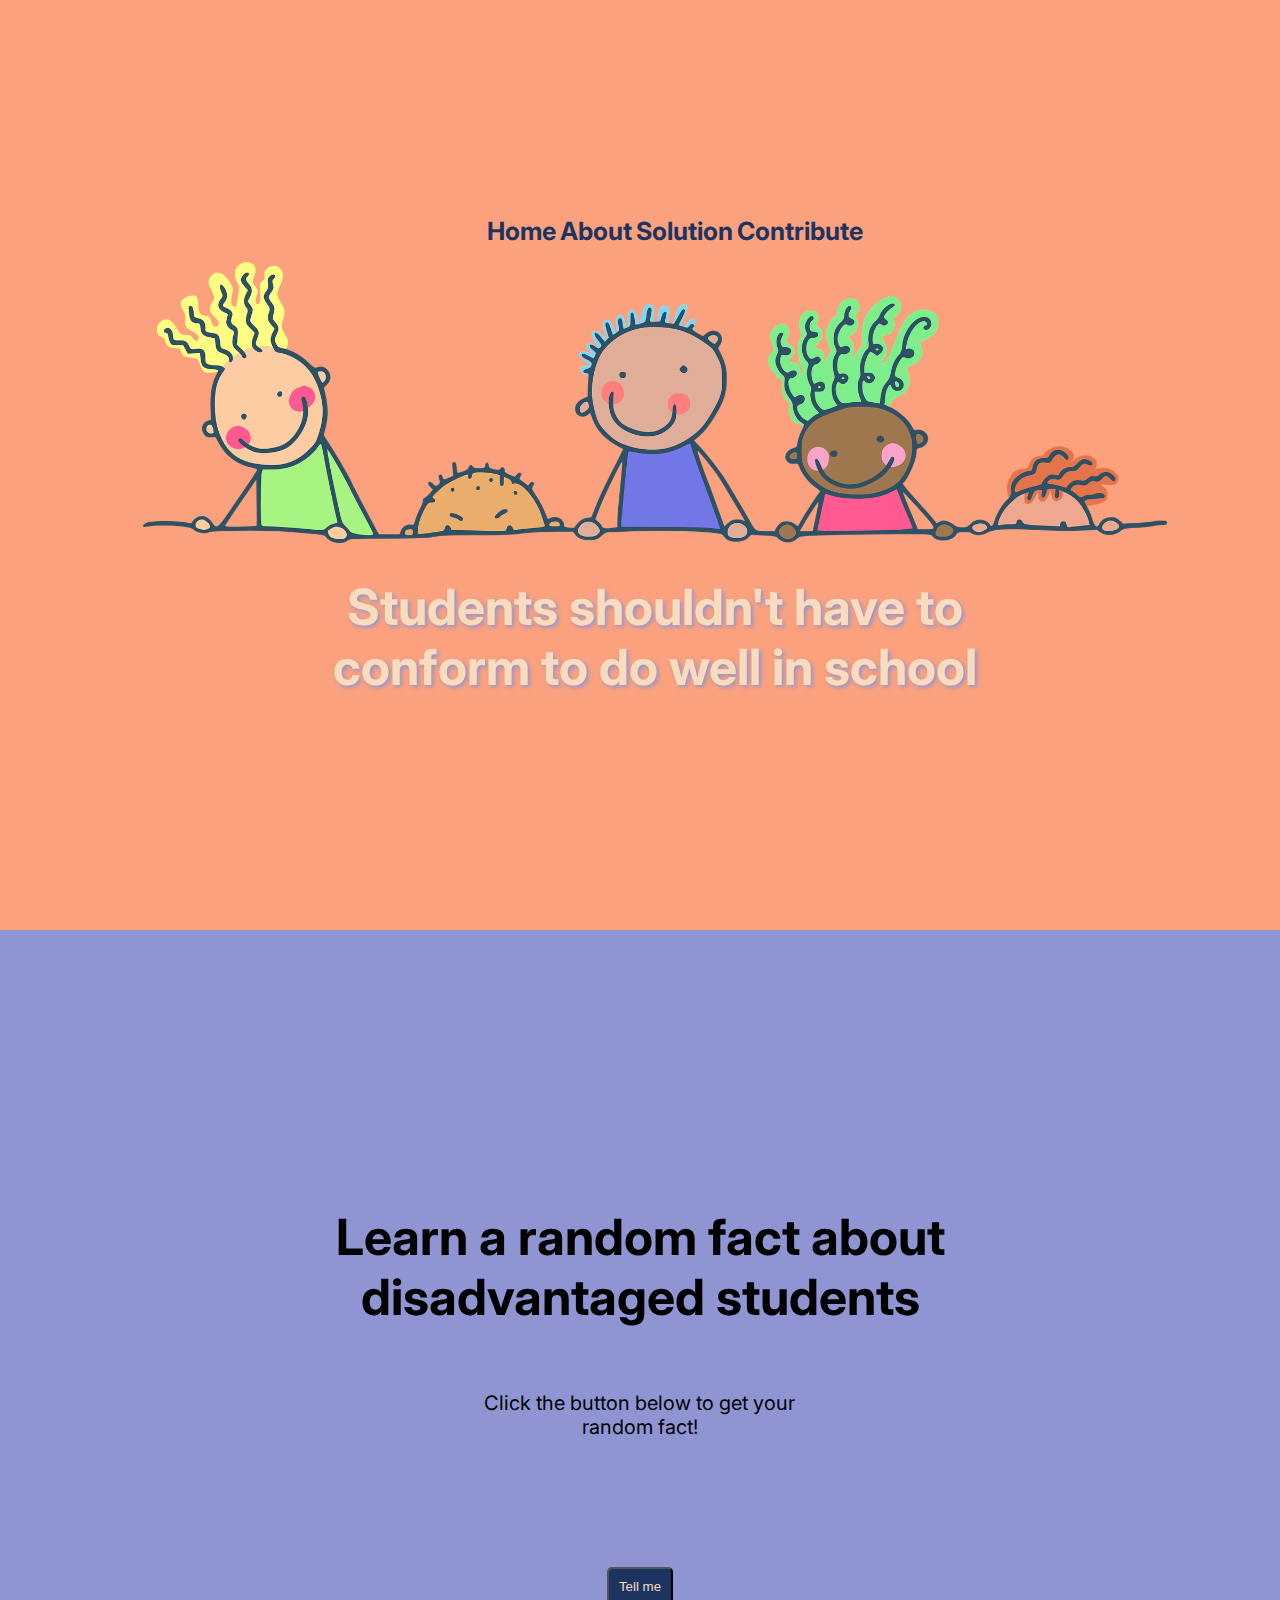
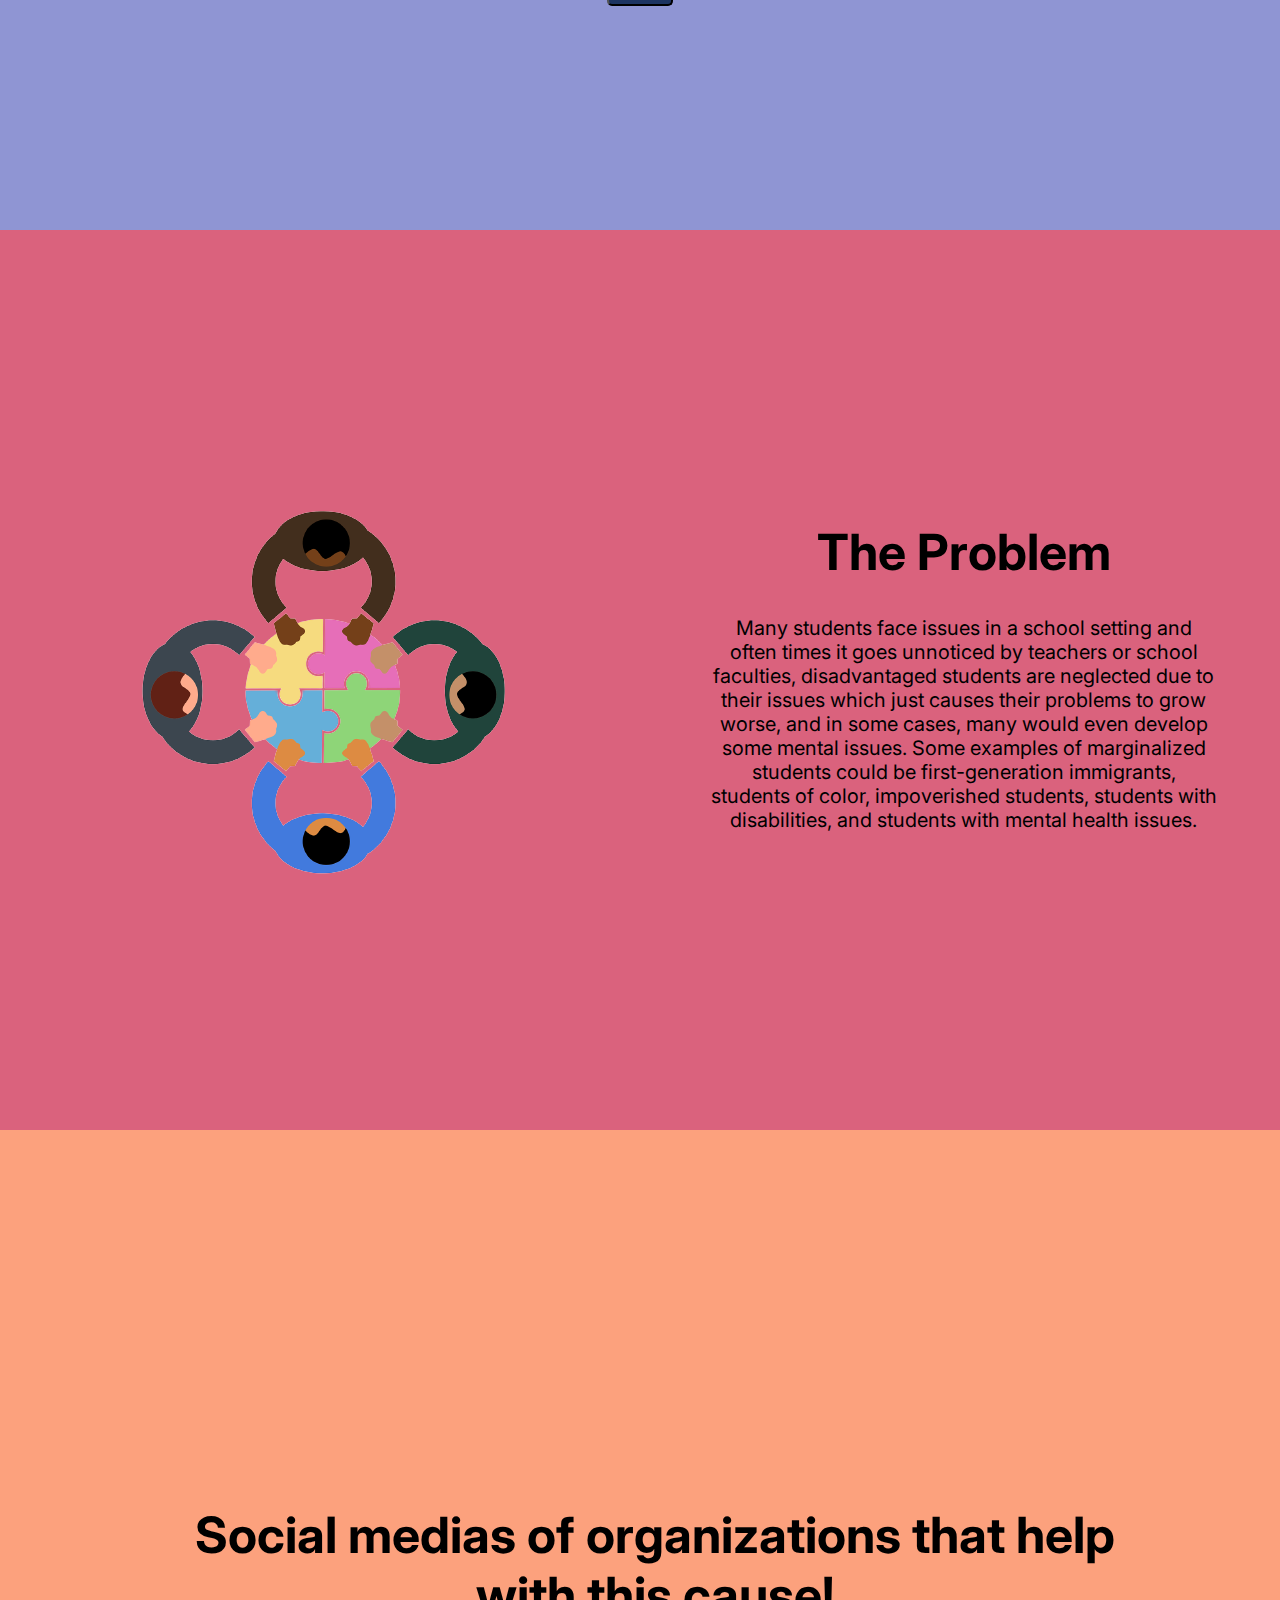
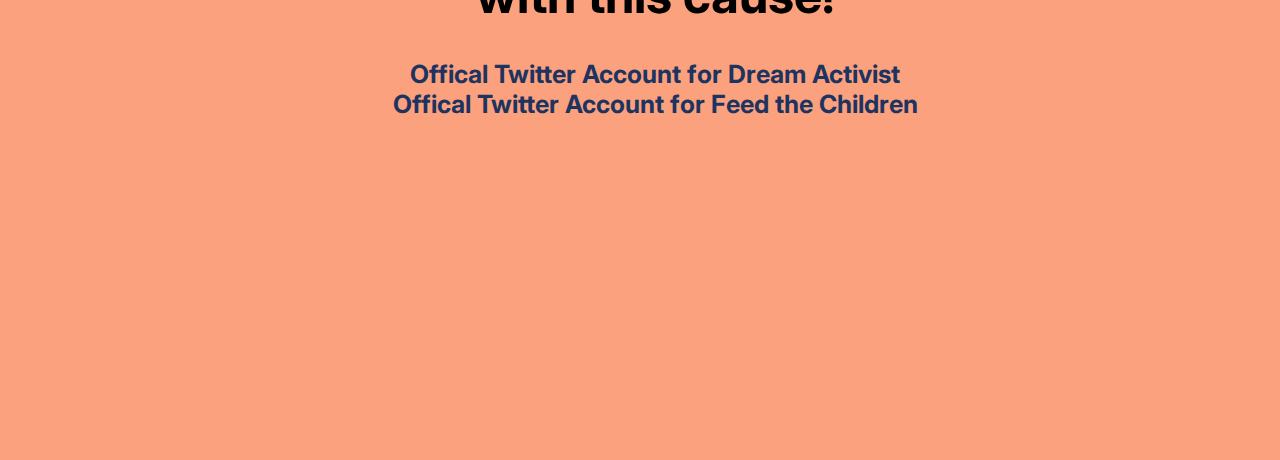
<file: index.html>
<!DOCTYPE html>
<html lang="en">

<head>
	<meta charset="utf-8">
	<meta name="viewport" content="width=device-width">
	<title>replit</title>
	<link href="style.css" rel="stylesheet" type="text/css" /> </head>

<body>
	<div class="orange">
		<center>
			<br>
			<nav>
				<ul>
					<li> <a href="index.html" class="nav-item">Home</a> </li>
					<li> <a href="about.html" class="nav-item">About</a> </li>
					<li> <a href="solution.html" class="nav-item">Solution</a> </li>
					<li> <a href="contribute.html" class="nav-item">Contribute</a></li>
				</ul>
			</nav>
		</center>
    <img src="kids.png" alt="Kids on wire line" class="kids">
		<center>
			<div class="title">
				<h1>Students shouldn't have to conform to do well in school</h1>
      </div>
			<br>
    </center>
	</div>

  <div class="purple">
    <center>
      <br>
      <h1>Learn a random fact about disadvantaged students</h1>
      <div class= "random-fact">
        <p>Click the button below to get your random fact!</p>
      </div>
      <div class="facts">
        <p id="randomFact"></p>
        <br>
      </div>
      <button id="factButton">Tell me</button>
    </center>
  </div>
  
	<div class="pink">
		<div class="problem-img"> 
      <img src="problem-img.png" class="problem-img" alt="Diversity puzzle pieces"> 
    </div>
		<div class="problem-text">
			<center>
				<h1>The Problem</h1>
				<p class="problem-text-1">Many students face issues in a school setting and often times it goes unnoticed by teachers or school faculties, disadvantaged students are neglected due to their issues which just causes their problems to grow worse, and in some cases, many would even develop some mental issues. Some examples of marginalized students could be first-generation immigrants, students of color, impoverished students, students with disabilities, and students with mental health issues.</p>
			</center>
			<br> 
    </div>
	</div>
  <div class="orange">
    <center>
    <h1>Social medias of organizations that help with this cause!</h1>
    <a href= "https://twitter.com/DreamAct" target="_blank">Offical Twitter Account for Dream Activist</a><br>
    <a href= "https://twitter.com/feedthechildren" target="_blank">Offical Twitter Account for Feed the Children</a>
    </center>    
  </div>
  
<script src="script.js"></script>
    
</body>

</html>
</file>
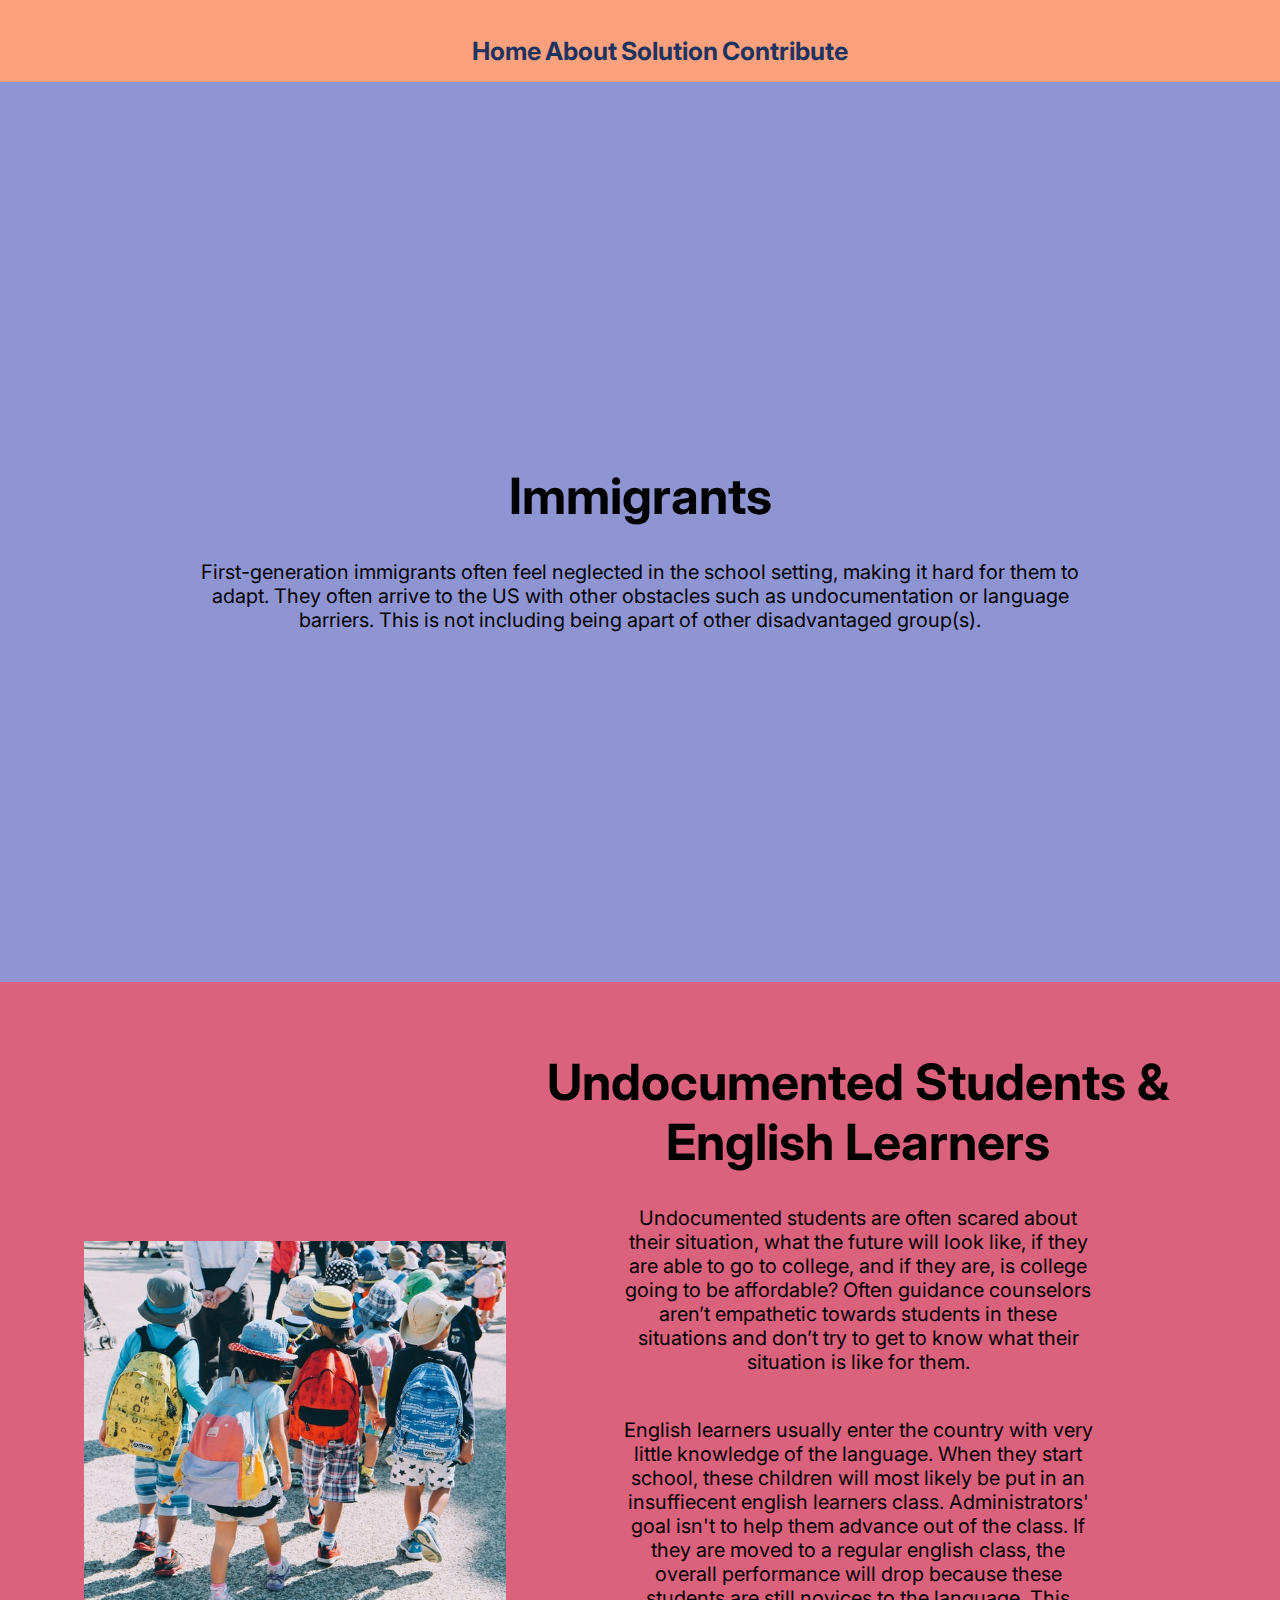
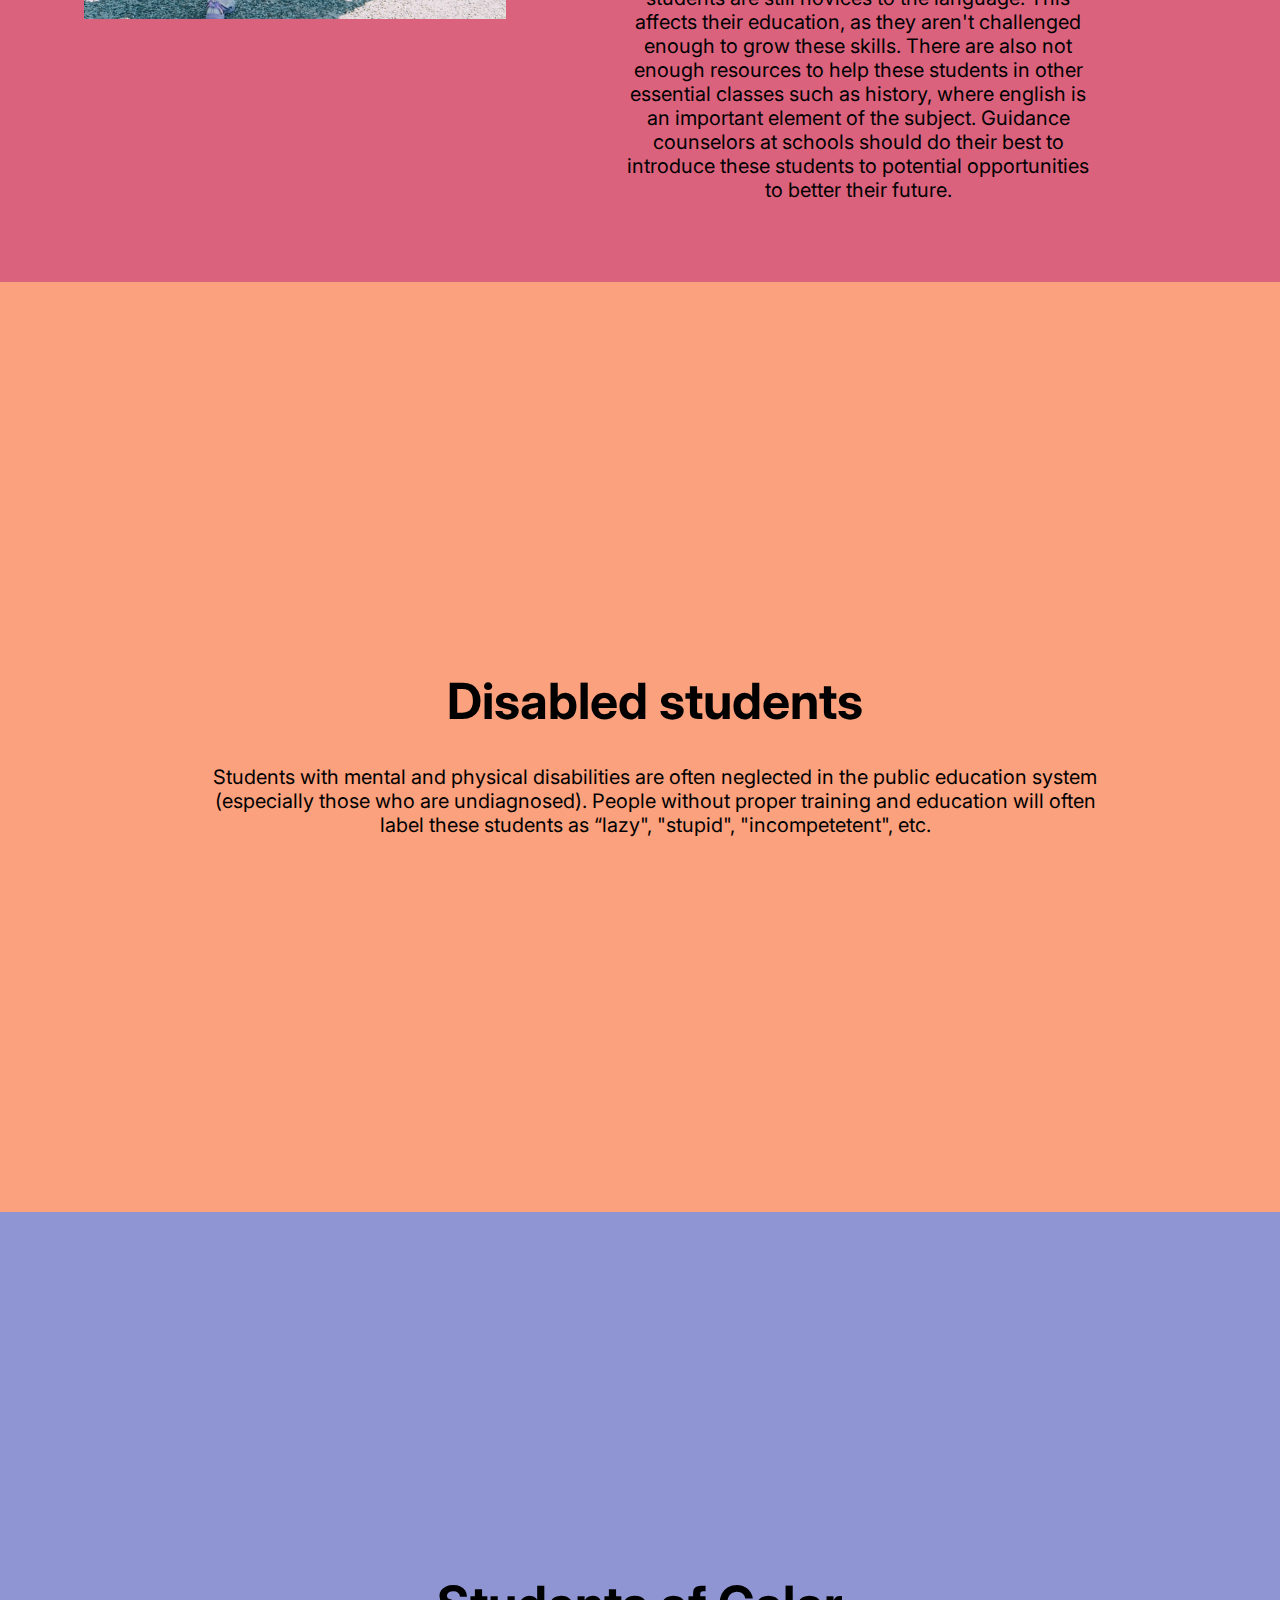
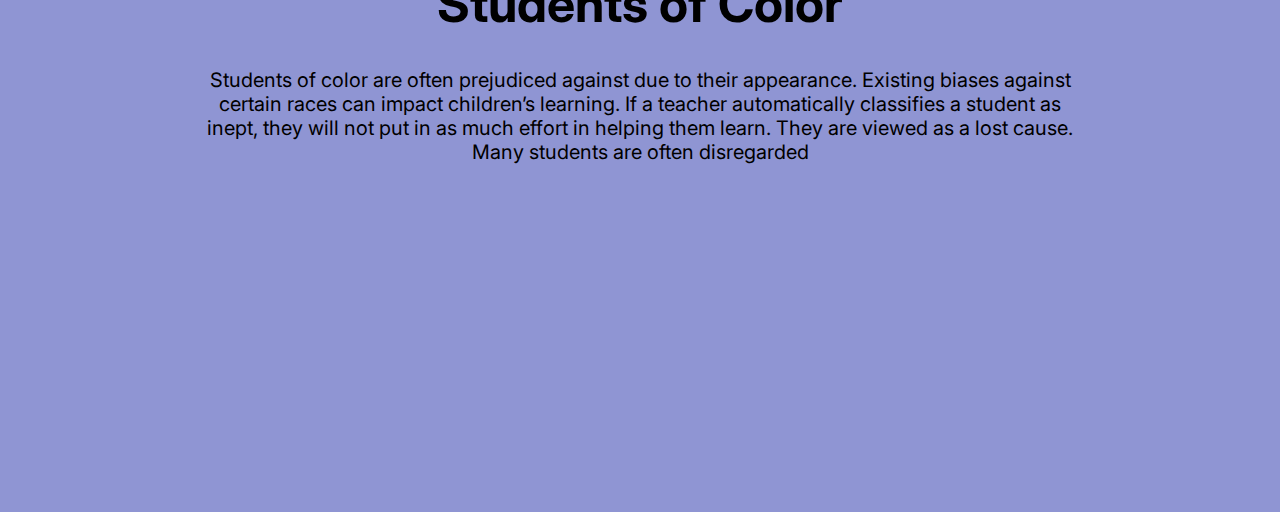
<file: about.html>
<!DOCTYPE html>
<html lang="en">

<head>
	<meta charset="utf-8">
	<meta name="viewport" content="width=device-width">
	<title>replit</title>
	<link href="style.css" rel="stylesheet" type="text/css" /> </head>

<body>
	<div class="abt-orange">
		<center>
			<br>
			<nav>
				<ul>
					<li> <a href="index.html">Home</a> </li>
					<li> <a href="about.html">About</a> </li>
					<li> <a href="solution.html">Solution</a> </li>
					<li> <a href="contribute.html">Contribute</a> </li>
				</ul>
			</nav>
		</center>
	</div>
  
	<div class="abt-purple">
    <center>
		<br>
		<h1>Immigrants</h1>
		<p class="abt-text">First-generation immigrants often feel neglected in the school setting, making it hard for them to adapt. They often arrive to the US with other obstacles such as undocumentation or language barriers. This is not including being apart of other disadvantaged group(s).</p>
    </center>
  </div>
      
<div class="abt-pink">
  <div>
  <img src="students.jpg" class= "student">
  </div>
  <center>
  <h1>Undocumented Students & English Learners</h1>
  <div class="abt-text">
      <p>Undocumented students are often scared about their situation, what the future will look like, if they are able to go to college, and if they are, is college going to be affordable? Often guidance counselors aren’t empathetic towards students in these situations and don’t try to get to know what their situation is like for them.<br><br>
        
			<p>English learners usually enter the country with very little knowledge of the language. When they start school, these children will most likely be put in an insuffiecent english learners class. Administrators' goal isn't to help them advance out of the class. If they are moved to a regular english class, the overall performance will drop because these students are still novices to the language. This affects their education, as they aren't challenged enough to grow these skills. There are also not enough resources to help these students in other essential classes such as history, where english is an important element of the subject. Guidance counselors at schools should do their best to introduce these students to potential opportunities to better their future.<br><br></p>
	</div>
    </center>
</div>
  
	<div class="orange">
<center>
		<h1>Disabled students</h1>
		<p class="abt-text">Students with mental and physical disabilities are often neglected in the public education system (especially those who are undiagnosed). People without proper training and education will often label these students as “lazy", "stupid", "incompetetent", etc.</p>
  </div>
  
  <div class="abt-purple">
    <center>
    <h1>Students of Color</h1>
		<p class="abt-text">Students of color are often prejudiced against due to their appearance. Existing biases against certain races can impact children’s learning. If a teacher automatically classifies a student as inept, they will not put in as much effort in helping them learn. They are viewed as a lost cause. Many students are often disregarded</p>
    </center>
  </div>

  
  </center>
	</div>
</body>
</html>
</file>
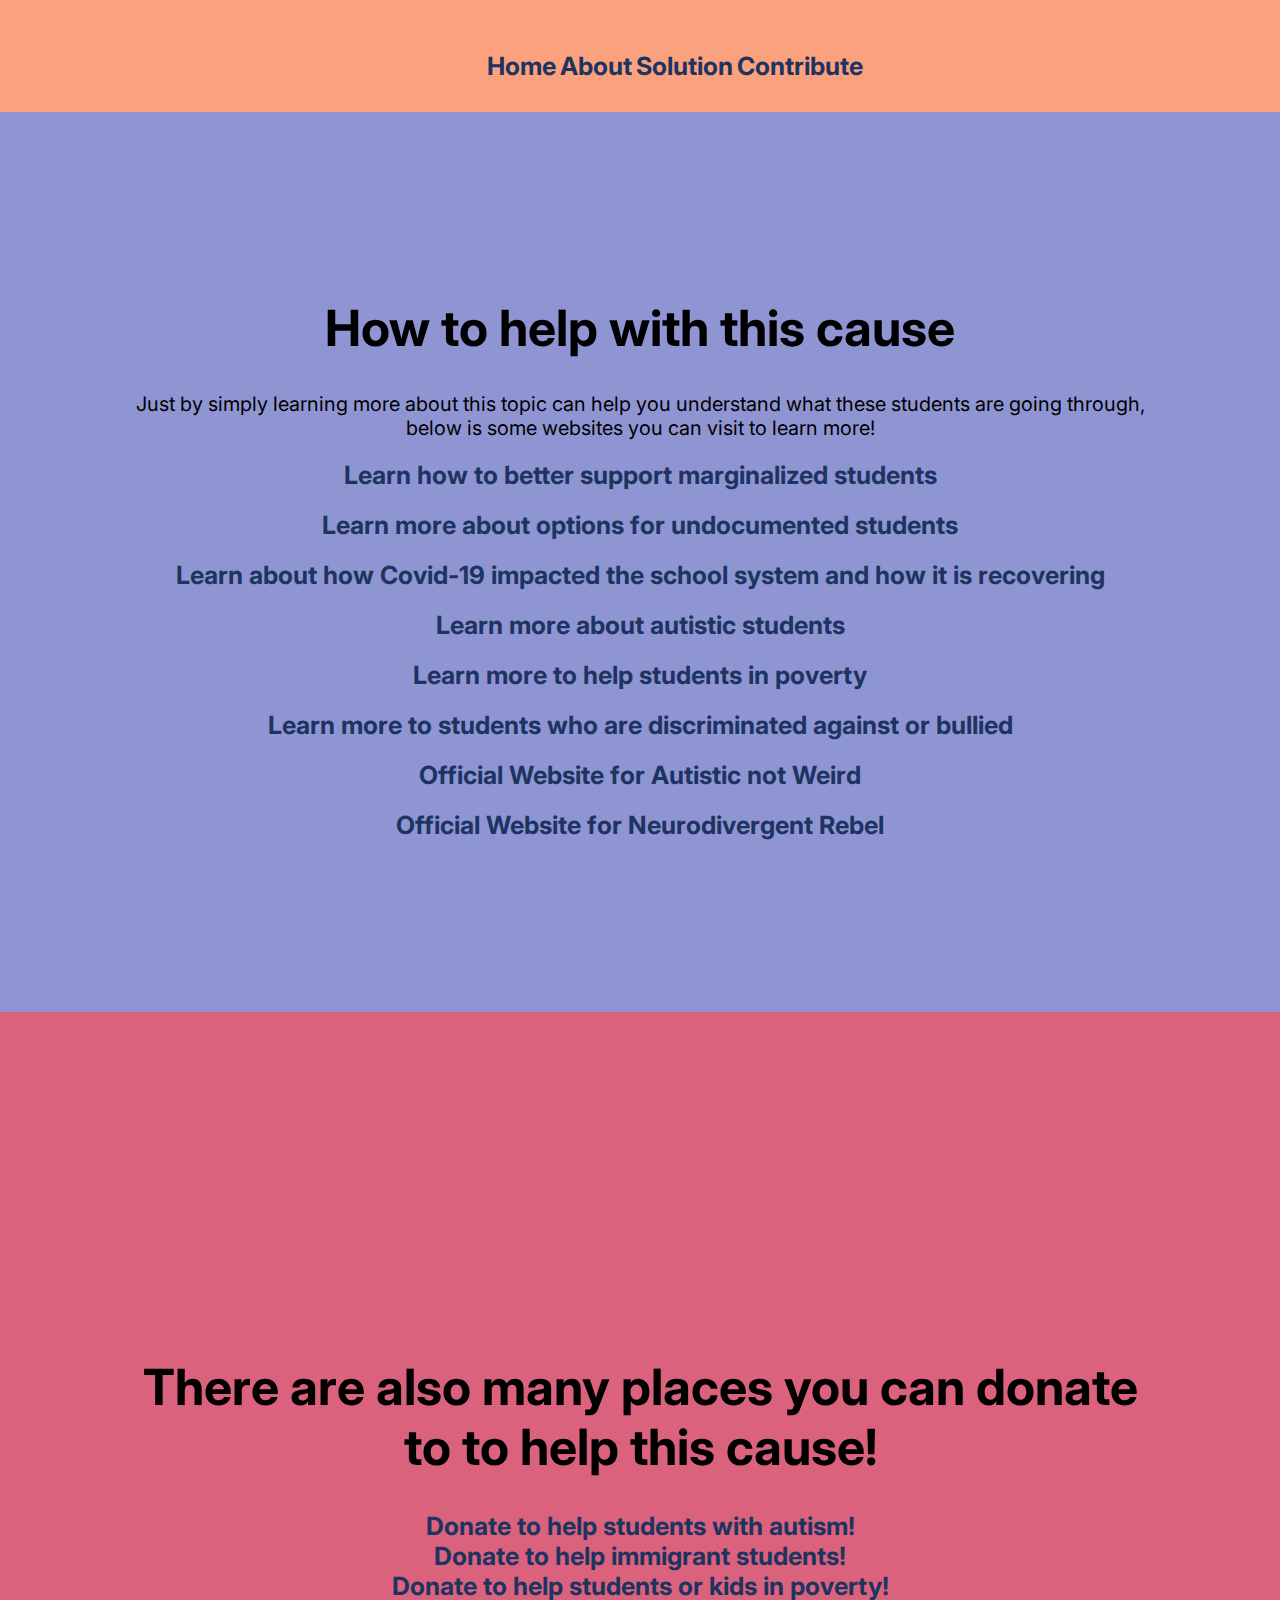
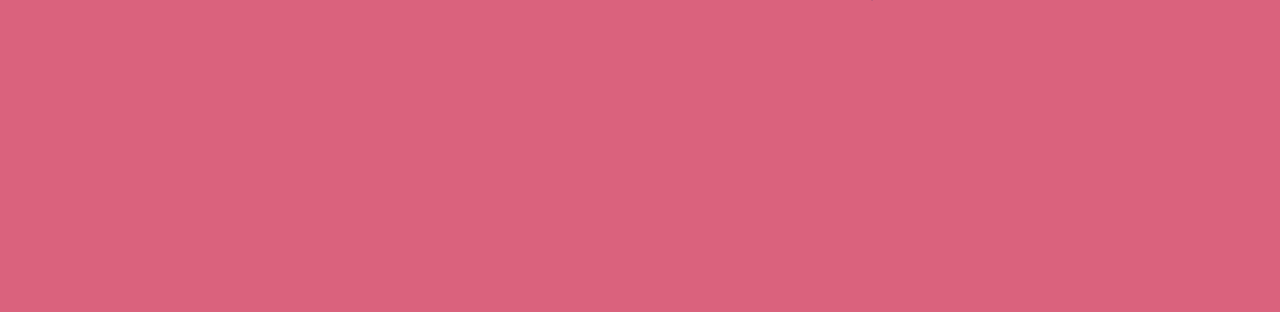
<file: contribute.html>
<!DOCTYPE html>
<html lang="en">

<head>
  <meta charset="utf-8">
  <meta name="viewport" content="width=device-width">
  <title>replit</title>
  <link href="style.css" rel="stylesheet" type="text/css" />
</head>

<body>
<div class="cont-orange">
		<center>
			<br>
			<nav>
				<ul>
					<li> <a href="index.html">Home</a> </li>
					<li> <a href="about.html">About</a> </li>
					<li> <a href="solution.html">Solution</a> </li>
					<li> <a href="contribute.html">Contribute</a> </li>
				</ul>
			</nav>
		</center>
	</div>

  <div class="cont-purple">
  <center>
  <h1> How to help with this cause</h1>

  <p>Just by simply learning more about this topic can help you understand what these students are going through, below is some websites you can visit to learn more!</p>
  <div class="cont-links">
  <a href= "https://theartofeducation.edu/2019/09/02/how-to-better-support-your-marginalized-students/" target="_blank">Learn how to better support marginalized students</a><br><br>
  <a href= "https://www.informedimmigrant.com/guides/students/options-for-undocumented-high-school-students/" target="_blank">Learn more about options for undocumented students</a><br><br>
  <a href= "https://www.g20-insights.org/policy_briefs/rebuilding-education-systems-for-recovery-a-crisis-sensitive-and-equity-focused-approach/" target="_blank"> Learn about how Covid-19 impacted the school system and how it is recovering</a><br><br>
  <a href= "https://unitedwedream.org/" target="_blank"> Learn more about autistic students</a><br><br>
  <a href= "https://www.savethechildren.org/" target="_blank">Learn more to help students in poverty</a><br><br>
  <a href= "https://www.stopbullying.gov/" target="_blank">Learn more to students who are discriminated against or bullied</a><br><br>
    <a href= "https://autisticnotweird.com/" target="_blank">Official Website for Autistic not Weird</a><br><br>
    <a href= "https://neurodivergentrebel.com/" target="_blank">Official Website for Neurodivergent Rebel</a><br><br>
  </div>
  </div>
  </center>

  <div class="contribute-pink">
  <center>
  <h1>There are also many places you can donate to to help this cause!</h1>
  <a href= "https://www.autismspeaks.org/?form=donate">Donate to help students with autism!</a>
  <br>
  <a href= "https://secure.actblue.com/donate/uwdhomepage?refcode=uwd-header"> Donate to help immigrant students!</a>
  <br>
  <a href= "https://www.savethechildren.org/">Donate to help students or kids in poverty!</a>
  </center>
  </div>
  

</body>
</html>
</file>
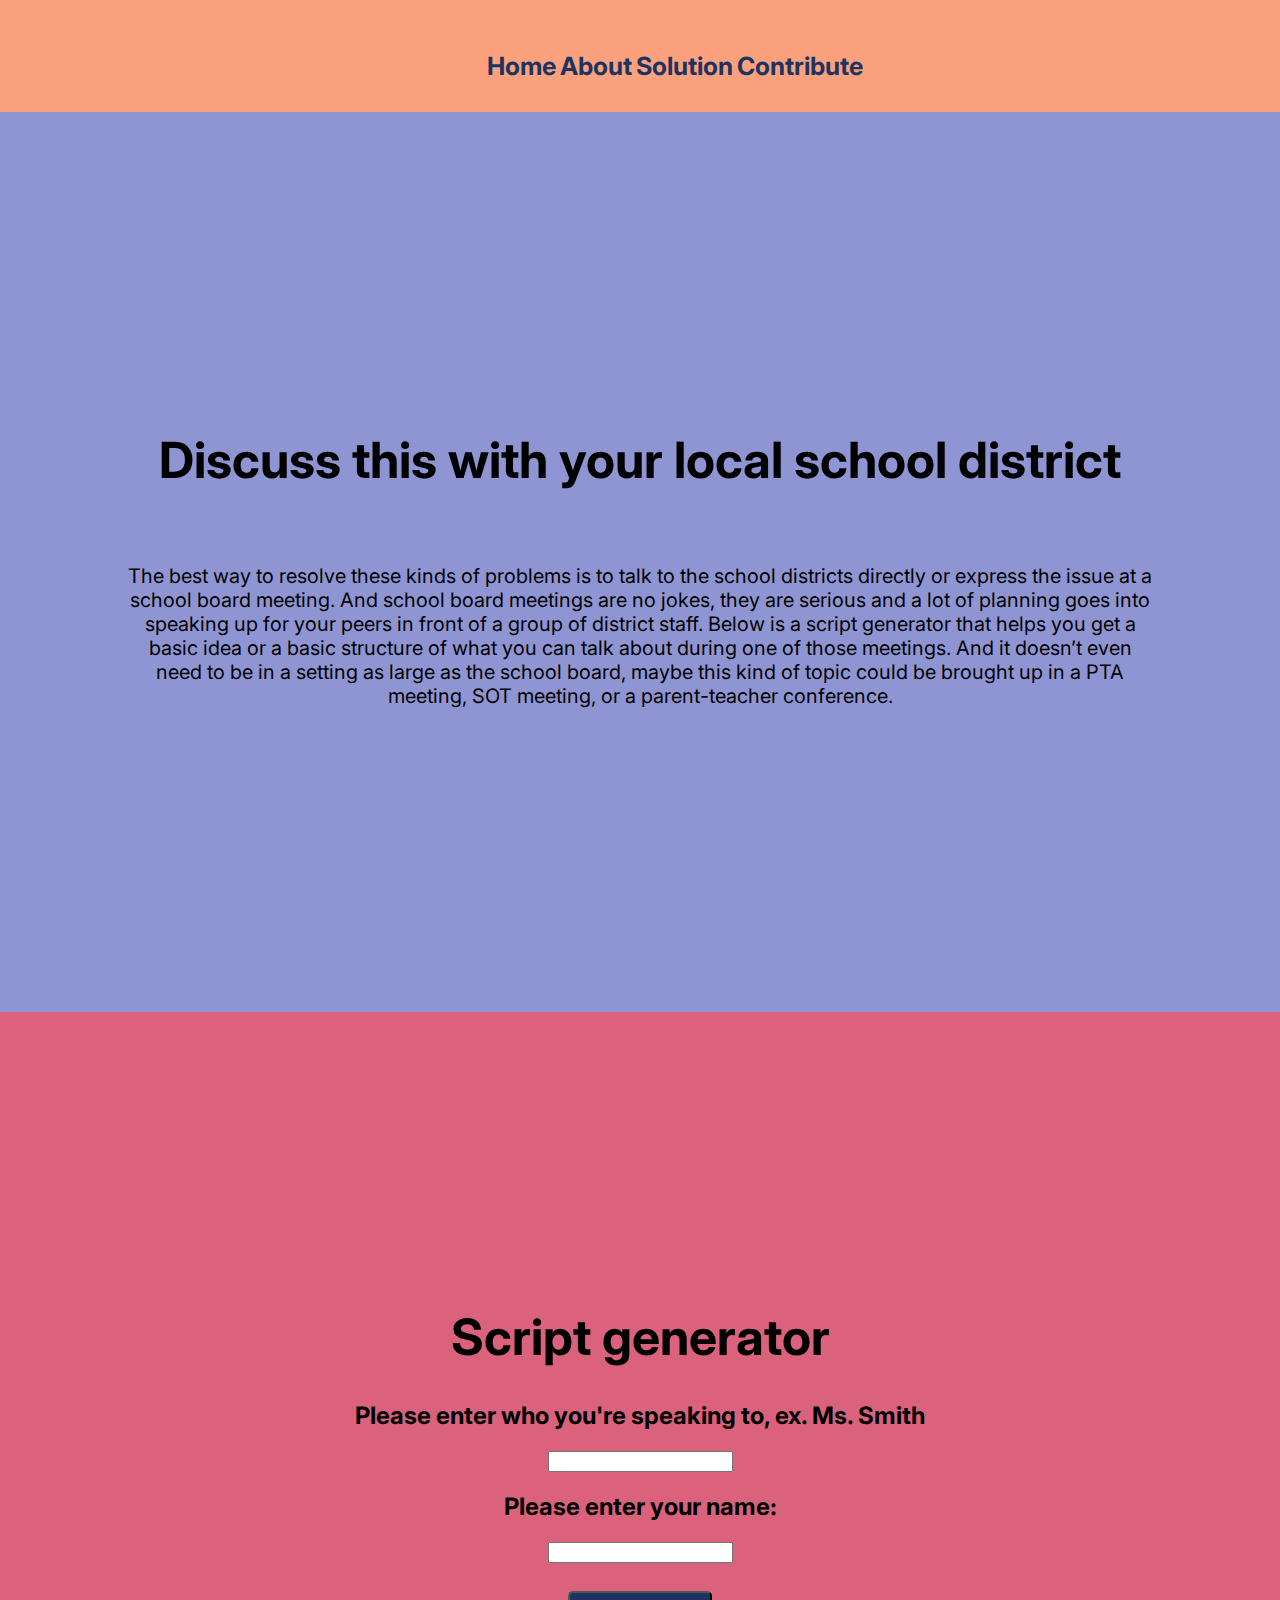
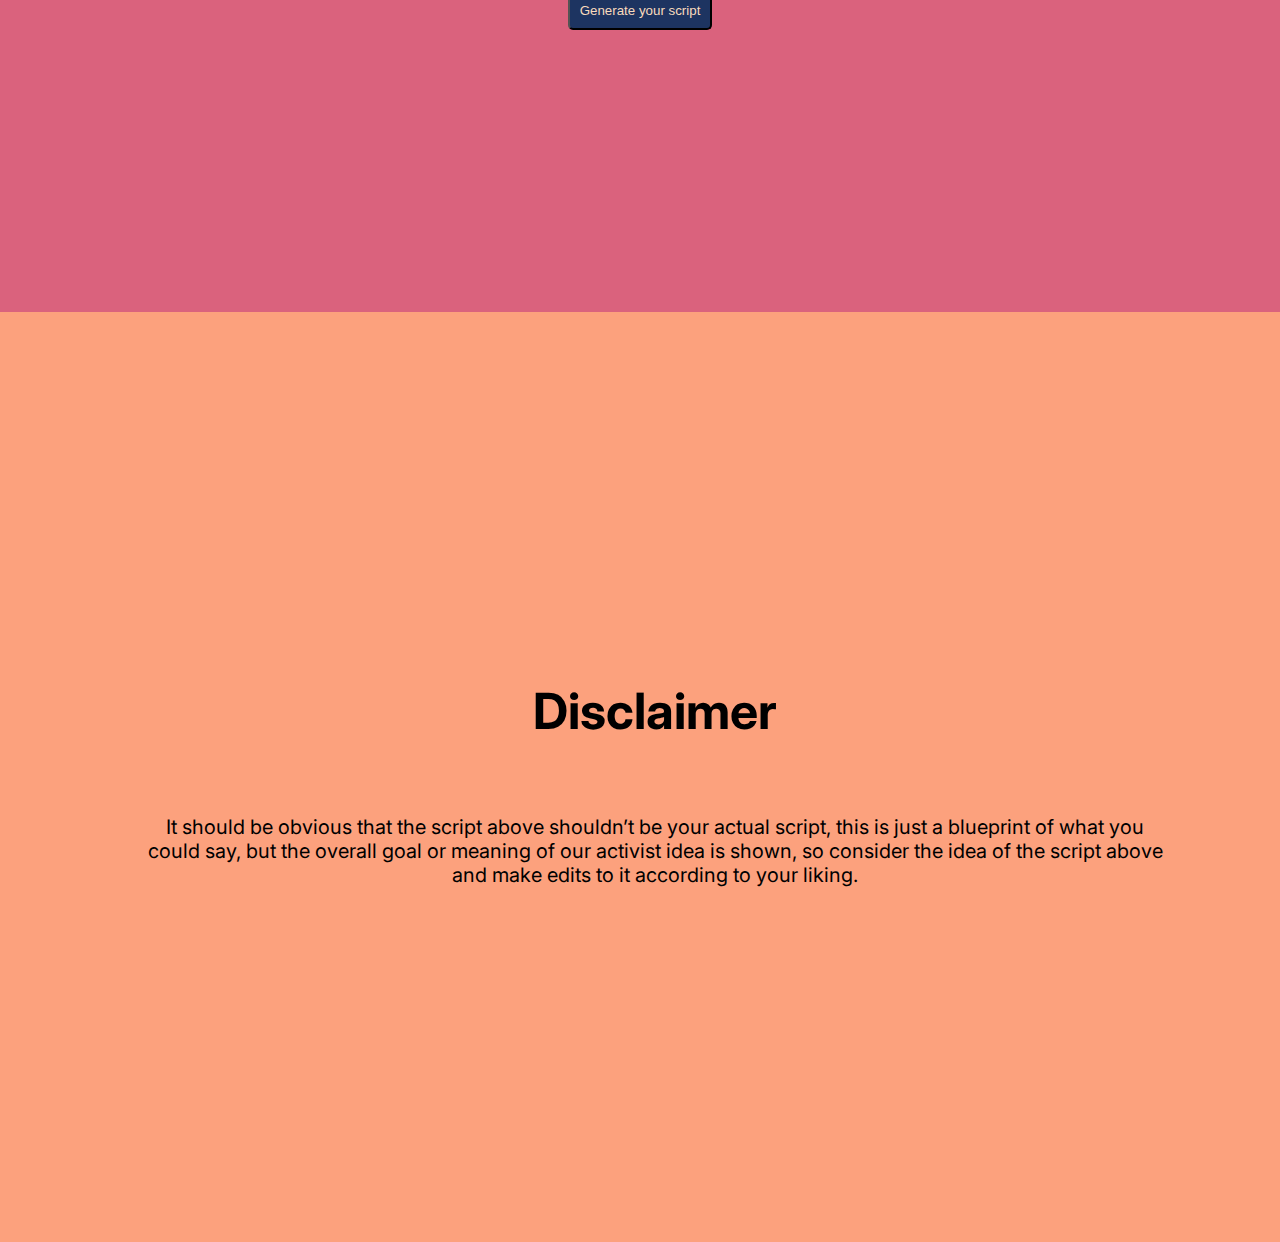
<file: solution.html>
<!DOCTYPE html>
<html lang="en">

<head>
  <meta charset="utf-8">
  <meta name="viewport" content="width=device-width">
  <title>replit</title>
  <link href="style.css" rel="stylesheet" type="text/css" />
</head>

<body>
  <div class="sol-orange">
		<center>
			<br>
			<nav>
				<ul>
					<li> <a href="index.html">Home</a> </li>
					<li> <a href="about.html">About</a> </li>
					<li> <a href="solution.html">Solution</a> </li>
					<li> <a href="contribute.html">Contribute</a> </li>
				</ul>
			</nav>
		</center>
	</div>

<div class="purple">
  <center>
   <h1>Discuss this with your local school district</h1>
   <br>
  <p>The best way to resolve these kinds of problems is to talk to the school districts directly or express the issue at a school board meeting. And school board meetings are no jokes, they are serious and a lot of planning goes into speaking up for your peers in front of a group of district staff. Below is a script generator that helps you get a basic idea or a basic structure of what you can talk about during one of those meetings. And it doesn’t even need to be in a setting as large as the school board, maybe this kind of topic could be brought up in a PTA meeting, SOT meeting, or a parent-teacher conference.
  </p>
 </center>
</div>

<div class="solution-pink">
 <center>
  <h1 id="titleScript">Script generator</h1>
  
   <div id="input">

    <h2 id="enterMember">Please enter who you're speaking to, ex. Ms. Smith</h2>
    <input type="text" id="inputText1">

    <h2 id="enterName">Please enter your name: </h2>
    <input type="text" id="inputText2">
    <br>
    <button id="outputBtn"> Generate your script</button>
    <br>
    <p id="message"></p>
 </center>
</div>

<div class= "orange">
  <center>
  <h1>Disclaimer </h1>
  <br>
  <p>It should be obvious that the script above shouldn’t be your actual script, this is just a blueprint of what you could say, but the overall goal or meaning of our activist idea is shown, so consider the idea of the script above and make edits to it according to your liking. </p>
  </center>
</div>


  <script src="script2.js"></script>
</body>
</html>
</file>
<file: style.css>
@import url('https://fonts.googleapis.com/css2?family=Inter:wght@100;200;300;400;500;600;700;800;900&display=swap');

body{
  font-family: 'Inter', sans-serif;
  margin: 0px;
}

/* nav bar */
nav {
  width: 100%;
}

h1{
  font-size: 50px;
  width: 80%;
}

p {
  font-size: 20px;
  width: 80%;
}

a {
  color: #1D3461;
  text-decoration: none;
  font-weight: bold;
  font-size: 25px; 
}

ul li {
  list-style: none;
  display: inline-flex;
  justify-items: center;
  align-items: center;
}

a:hover {
  color: #DA627D;
  
}

/* hero page */

.orange {
  width: 100%;
  background-color: #FCA17D;
  height: 100vh;
  padding: 15px;
  display: grid;
  align-content: center;
  justify-content: center;
}

.kids {
  display: grid;
  width: 80%;
  margin: auto;
}

.title {
  width: 80%;
  color: #F9DBBD;
  text-shadow: 2px 2px 4px #8F95D3;
}

/* divs */

.purple {
  width: 100%;
  background-color: #8F95D3;
  height: 100vh;
  display: grid;
  align-content: center;
  justify-content: center;
}

.random-fact {
  background-color:#8F95D3;
  width: 40%;
  padding: 10px;
  border-radius: 10px;
  display: flex;
  align-content: center;
  justify-content: center;
}

.pink {
  width: 100%;
  background-color: #DA627D;
  height: 100vh;
  display: grid;
  grid-template-columns: 1fr 1fr;
  grid-template-rows: 1fr;
  grid-gap: 15px;
  justify-items: center;
  align-items: center;
}

.home-orange {
  width: 100%;
  background-color: #FCA17D;
  height: auto;
  padding: 15px;
  display: grid;
  align-content: center;
  justify-content: center;
}

problem-text-1 {
  justify-content: center;
  align-content: center;
}

.cont-links {
  width: 80%;
}

.abt-purple {
  width: 100%;
  background-color: #8F95D3;
  height: 100vh;
  display: grid;
  align-content: center;
  justify-content: center;
}

.student {
  max-width: 100%;
  margin-left: 20%;
}

.abt-text {
  width: 70%;
}

.abt-pink {
  width: 100%;
  background-color: #DA627D;
  height: 100vh;
  display: grid;
  grid-template-columns: 1fr 2fr;
  grid-template-rows: 1fr;
  grid-gap: 15px;
  justify-items: center;
  align-items: center;
}

.abt-orange {
  width: 100%;
  background-color: #FCA17D;
  height: auto;
  display: grid;
  align-content: center;
  justify-content: center;
}

.solution-pink {
  width: 100%;
  background-color: #DA627D;
  height: 100vh;
  display: grid;
  justify-content: center;
  align-content: center;
}

.cont-purple {
  width: 100%;
  background-color: #8F95D3;
  height: 100vh;
  display: grid;
  align-content: center;
  justify-content: center;
}

.contribute-pink {
  width: 100%;
  background-color: #DA627D;
  height: 100vh;
  display: grid;
  justify-content: center;
  align-content: center;
}

.sol-orange {
  width: 100%;
  background-color: #FCA17D;
  height: auto;
  padding: 15px;
  display: grid;
  align-content: center;
  justify-content: center;
}

.cont-orange {
  width: 100%;
  background-color: #FCA17D;
  height: auto;
  padding: 15px;
  display: grid;
  align-content: center;
  justify-content: center;
}

/* buttons */
  
button {
  background-color: #1D3461;
  color: #F9DBBD;
  padding: 10px;
  border-radius: 5px;
  margin-top: 5%;
}

/* media queries */

@media only screen and (max-width: 600px) {
	h1 {
    font-size: 40px;
  }
  
  p {
    font-size: 14px;
  }
  
  .pink {
    display: grid;
    grid-template-columns: 1fr;
    justify-items: center;
    align-items: center;
  }
  
  .abt-img {
    width: 100%;
  }
  
  .abt-pink {
  width: 100%;
  background-color: #DA627D;
  height: auto;
  display: grid;
  grid-template-columns: 1fr;
  justify-items: center;
  align-items: center;
}
  
  .problem-img {
    display: none;
  }
  .problem-text {
  width: 80%;
  justify-items: center;
  align-items: center;
}
  .student {
  display: none;
}
}
</file>
